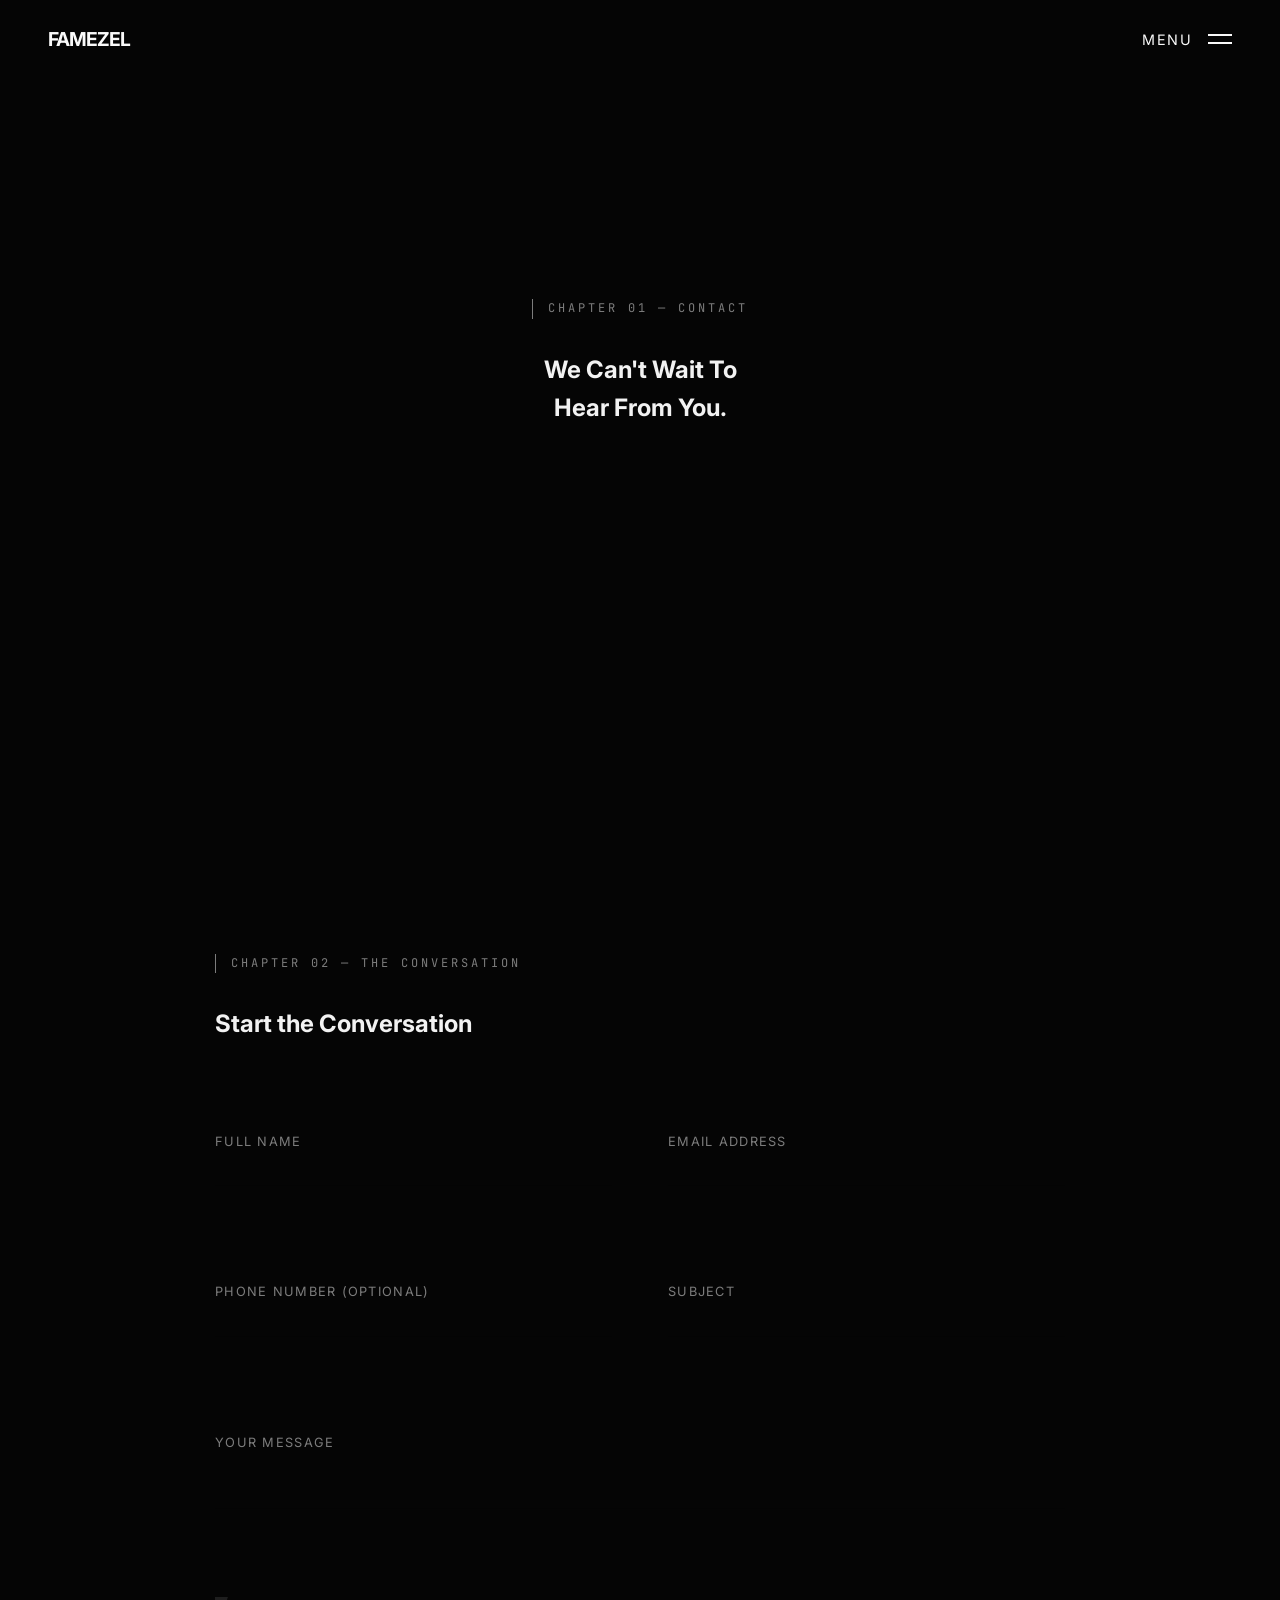
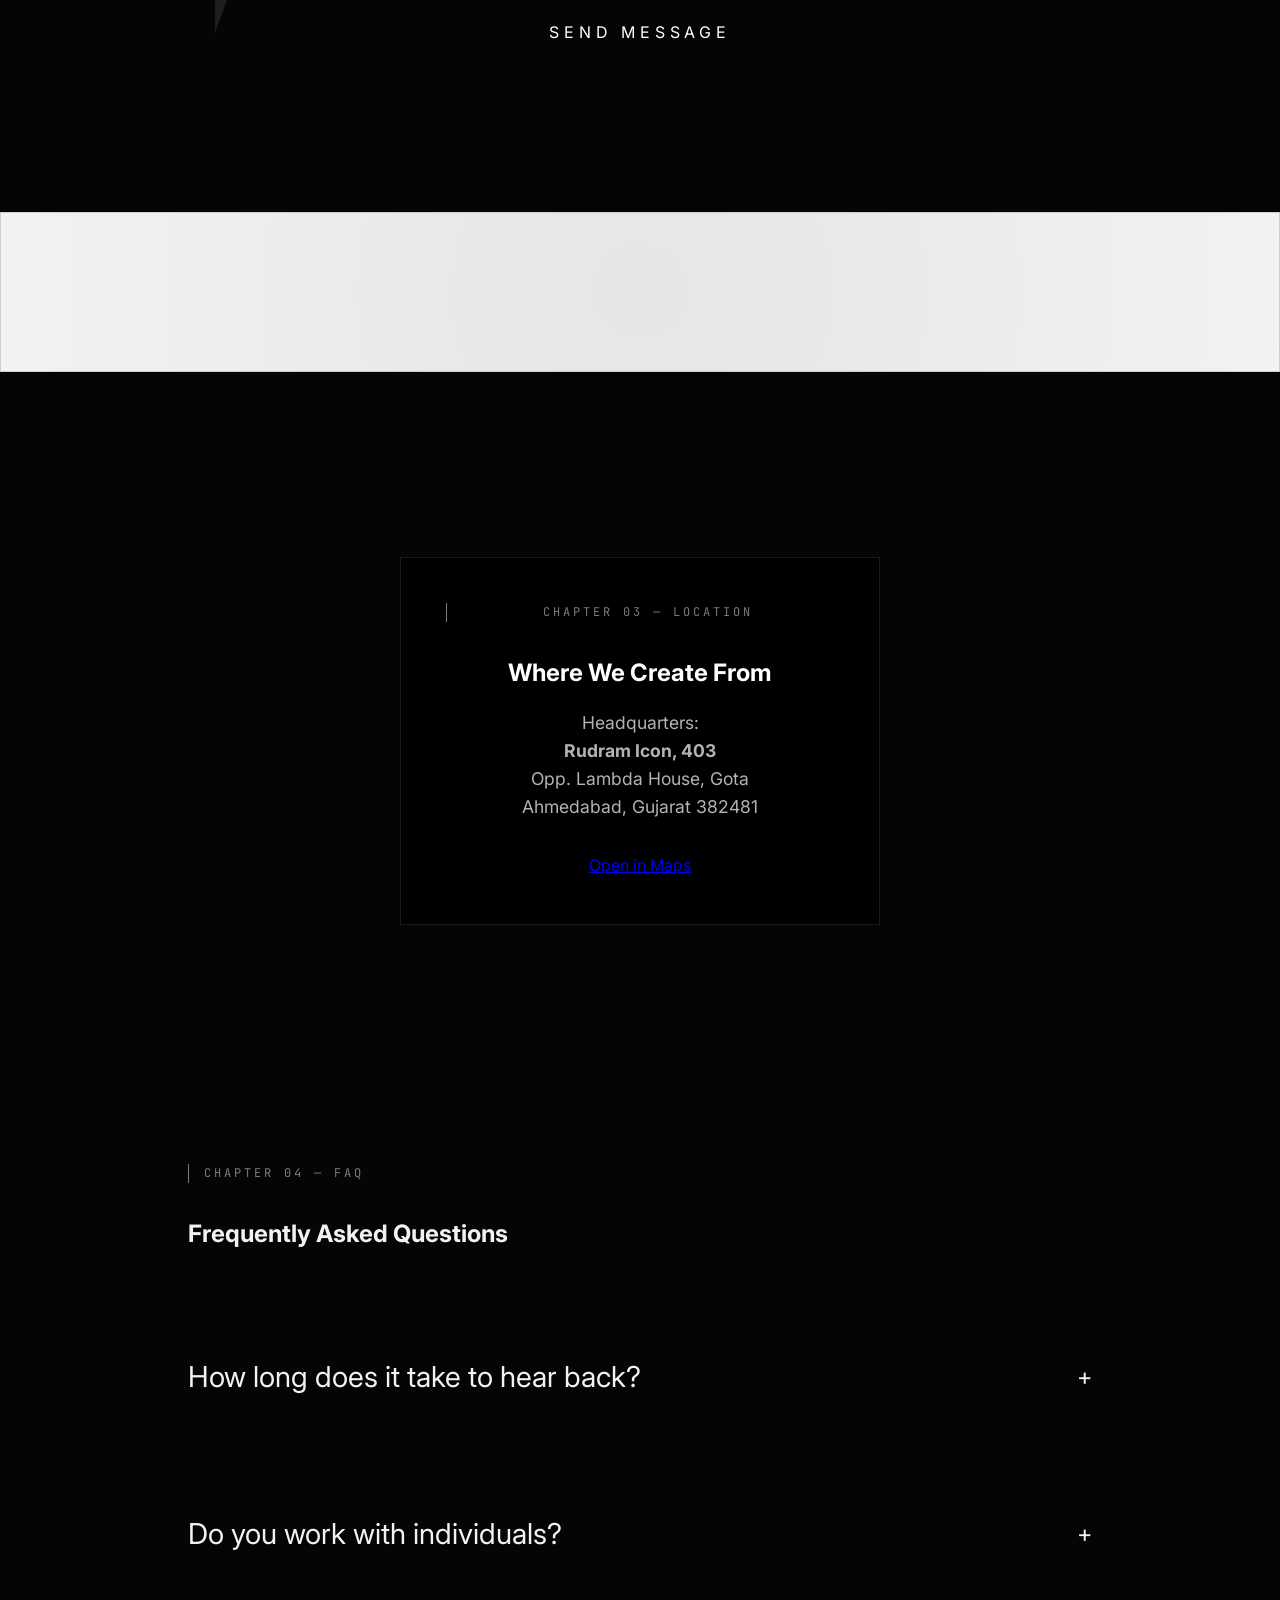
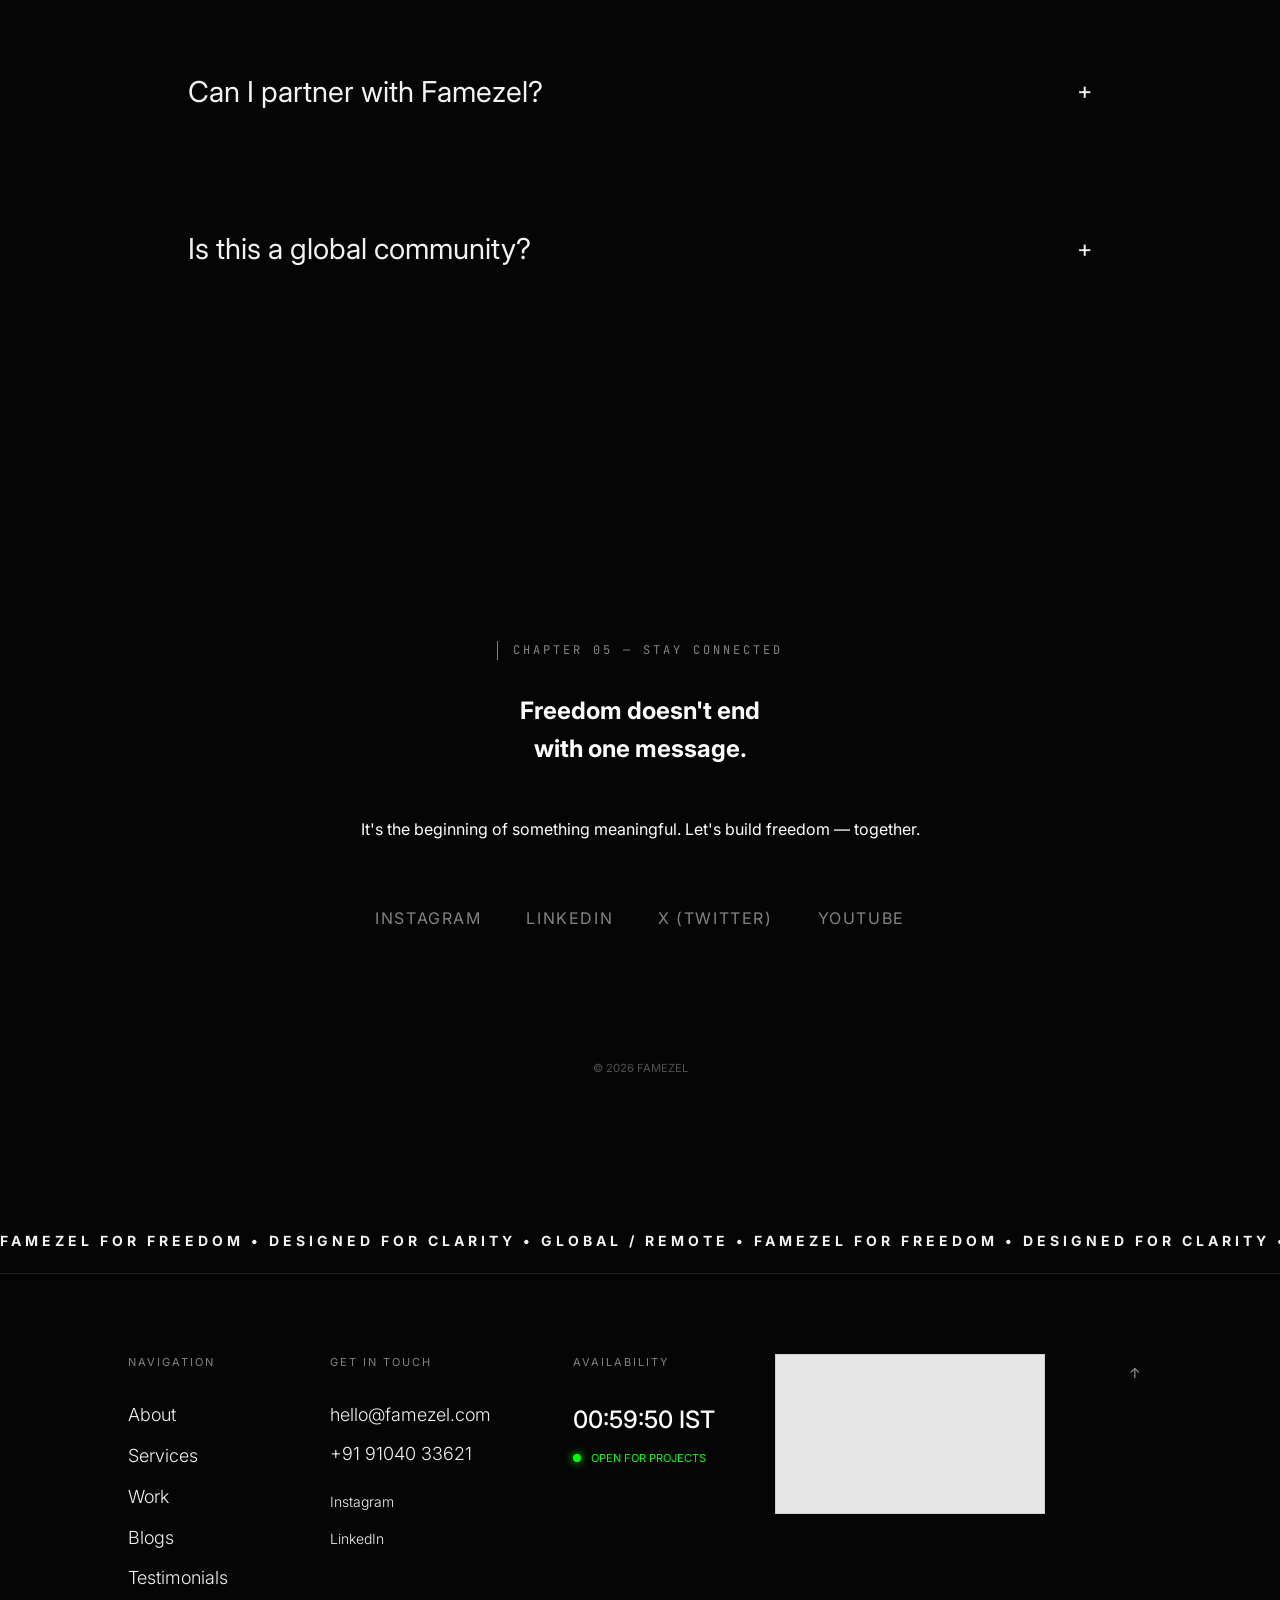
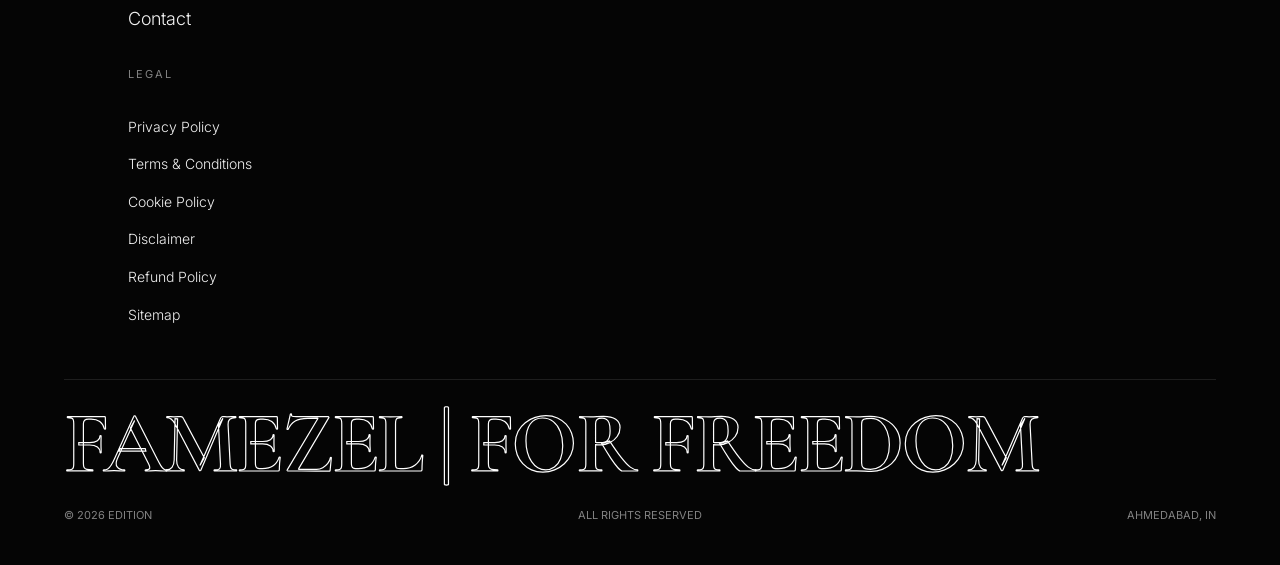
<file: contact.html>
<!DOCTYPE html>
<html lang="en">
<head>
    <meta charset="UTF-8">
    <meta name="viewport" content="width=device-width, initial-scale=1.0">
    <title>Contact Us - FAMEZEL | Get in Touch with Our Creative Team</title>
    <meta name="description" content="Contact FAMEZEL for creative services, partnerships, and collaborations. Reach out to our team in Ahmedabad, Gujarat for branding, design, and digital solutions.">
    <meta name="keywords" content="contact FAMEZEL, creative agency contact, Ahmedabad design studio, get in touch, creative services inquiry">
    <meta name="author" content="FAMEZEL">
    <meta property="og:title" content="Contact Us - FAMEZEL | Get in Touch with Our Creative Team">
    <meta property="og:description" content="Contact FAMEZEL for creative services, partnerships, and collaborations. Reach out to our team in Ahmedabad, Gujarat.">
    <meta property="og:type" content="website">
    <meta property="og:url" content="https://famezel.com/contact.html">
    <meta property="og:image" content="https://famezel.com/assets/og-image-contact.jpg">
    <link rel="canonical" href="https://famezel.com/contact.html">

    <!-- Structured Data -->
    <script type="application/ld+json">
    {
        "@context": "https://schema.org",
        "@type": "ContactPage",
        "name": "Contact FAMEZEL",
        "description": "Contact FAMEZEL for creative services, partnerships, and collaborations. Reach out to our team in Ahmedabad, Gujarat.",
        "url": "https://famezel.com/contact.html",
        "mainEntity": {
            "@type": "Organization",
            "name": "FAMEZEL",
            "address": {
                "@type": "PostalAddress",
                "streetAddress": "403, Rudram Icon, Opp. Lambda House, Gota",
                "addressLocality": "Ahmedabad",
                "addressRegion": "Gujarat",
                "postalCode": "382481",
                "addressCountry": "IN"
            },
            "contactPoint": {
                "@type": "ContactPoint",
                "telephone": "+91-91040-33621",
                "contactType": "customer service",
                "email": "hello@famezel.com",
                "availableLanguage": ["English", "Hindi", "Gujarati"]
            }
        }
    }
    </script>
    
    <!-- Unified System -->
    <link rel="stylesheet" href="style.css">
    
    <!-- Component System -->
    <script src="components.js" defer></script>
    <script src="common.js" defer></script>

    <style>
        /* Contact Page Specific Styles */
        
        /* HERO SECTION */
        .scene-contact-hero { 
            min-height: 90vh; 
            display: flex; 
            flex-direction: column; 
            justify-content: center; 
            align-items: center; 
            text-align: center; 
            padding: 8rem var(--gutter); 
            position: relative; 
        }

        /* FORM SECTION (LIGHT) */
        .scene-form { 
            background-color: var(--light-bg); 
            color: var(--dark-text); 
            padding: 10rem var(--gutter); 
            position: relative; 
        }
        
        .form-container { 
            max-width: 900px; 
            margin: 0 auto; 
            width: 100%; 
        }
        
        .form-grid { 
            display: grid; 
            grid-template-columns: 1fr 1fr; 
            gap: 4rem; 
            margin-top: 4rem; 
        }
        
        .form-full { 
            grid-column: span 2; 
        }
        
        .form-group { 
            position: relative; 
            margin-bottom: 1rem; 
        }
        
        .form-input { 
            width: 100%; 
            background: transparent; 
            border: none; 
            border-bottom: 1px solid rgba(0,0,0,0.2); 
            padding: 1.5rem 0; 
            font-family: var(--font-display); 
            font-size: 1.8rem; 
            outline: none; 
            transition: 0.4s;
            color: var(--dark-text); 
            border-radius: 0;
        }
        
        .form-input::placeholder { 
            color: transparent; 
        }
        
        .form-label { 
            position: absolute; 
            top: 1.5rem; 
            left: 0; 
            font-family: var(--font-mono); 
            font-size: 0.8rem; 
            text-transform: uppercase; 
            letter-spacing: 0.1em; 
            pointer-events: none; 
            transition: 0.4s; 
            opacity: 0.5; 
        }
        
        .form-input:focus + .form-label, 
        .form-input:not(:placeholder-shown) + .form-label { 
            top: -0.5rem; 
            font-size: 0.7rem; 
            opacity: 1; 
            color: #000; 
        }
        
        .form-input:focus { 
            border-bottom-color: #000; 
        }

        /* ANIMATED SEND BUTTON */
        .send-btn {
            background: var(--dark-bg); 
            color: #fff; 
            width: 100%; 
            padding: 1.8rem; 
            border: none;
            font-family: var(--font-mono); 
            text-transform: uppercase; 
            letter-spacing: 0.3em; 
            cursor: pointer; 
            transition: 0.4s; 
            margin-top: 4rem; 
            position: relative; 
            overflow: hidden;
        }
        
        .send-btn::before {
            content: ''; 
            position: absolute; 
            top: 0; 
            left: -100%; 
            width: 100%; 
            height: 100%;
            background: rgba(255,255,255,0.1); 
            transform: skewX(-20deg); 
            transition: 0.5s;
        }
        
        .send-btn:hover { 
            letter-spacing: 0.6em; 
            background: #1a1a1a; 
        }
        
        .send-btn:hover::before { 
            left: 100%; 
        }

        /* MAP SECTION (DARK & INTERACTIVE) */
        .scene-map { 
            height: 90vh; 
            position: relative; 
            background: var(--dark-bg-alt); 
            display: flex; 
            align-items: center; 
            justify-content: center; 
            overflow: hidden;
        }
        
        .map-wrapper { 
            position: absolute; 
            top: 0; 
            left: 0; 
            width: 100%; 
            height: 100%; 
        }
        
        /* Dark Mode Map Hack */
        .map-iframe { 
            width: 100%; 
            height: 100%; 
            border: 0;
            filter: grayscale(1) invert(1) contrast(1.2) brightness(0.8); 
            opacity: 0.6; 
            pointer-events: none; 
        }
        
        .map-overlay {
            position: absolute; 
            top: 0; 
            left: 0; 
            width: 100%; 
            height: 100%;
            background: radial-gradient(circle at center, transparent 0%, rgba(0,0,0,0.8) 100%);
            z-index: 1; 
            pointer-events: none;
        }
        
        .map-content {
            position: absolute; 
            z-index: 4; 
            text-align: center; 
            bottom: 10%;
            background: rgba(0,0,0,0.85); 
            backdrop-filter: blur(10px); 
            padding: 3rem; 
            border: 1px solid rgba(255,255,255,0.1); 
            max-width: 500px; 
            width: 90%;
        }
        
        .address-text { 
            font-family: var(--font-body); 
            opacity: 0.7; 
            font-size: 1.1rem; 
            line-height: 1.6; 
            margin-top: 1rem; 
            color: #fff; 
        }

        /* FAQ SECTION (LIGHT) */
        .scene-faq { 
            background-color: var(--light-bg); 
            color: var(--dark-text); 
            padding: 12rem var(--gutter); 
        }
        
        .faq-list { 
            max-width: 1000px; 
            margin: 0 auto; 
            border-top: 1px solid rgba(0,0,0,0.1); 
        }
        
        .faq-item { 
            border-bottom: 1px solid rgba(0,0,0,0.1); 
            overflow: hidden; 
        }
        
        .faq-question {
            padding: 2.5rem 0; 
            cursor: pointer; 
            display: flex; 
            justify-content: space-between; 
            align-items: center;
            font-family: var(--font-display); 
            font-size: clamp(1.5rem, 3vw, 2rem); 
            transition: color 0.3s;
        }
        
        .faq-question:hover { 
            color: #555; 
        }
        
        .faq-answer { 
            height: 0; 
            opacity: 0; 
            transition: all 0.5s var(--ease-smooth); 
            font-family: var(--font-body); 
            font-size: 1.1rem; 
            line-height: 1.6; 
            max-width: 700px; 
            padding-bottom: 0;
        }
        
        .faq-item.active .faq-answer { 
            height: auto; 
            opacity: 0.7; 
            padding-bottom: 2.5rem; 
        }
        
        .faq-icon { 
            font-family: var(--font-mono); 
            font-size: 1.5rem; 
            transition: transform 0.5s; 
        }
        
        .faq-item.active .faq-icon { 
            transform: rotate(45deg); 
        }

        /* VISION SECTION */
        .scene-vision { 
            height: 80vh; 
            background: var(--dark-bg); 
            display: flex; 
            flex-direction: column; 
            justify-content: center; 
            align-items: center; 
            text-align: center; 
            color: #fff; 
            padding: 0 var(--gutter); 
        }
        
        .social-grid { 
            display: flex; 
            gap: 3rem; 
            margin-top: 4rem; 
            flex-wrap: wrap; 
            justify-content: center; 
        }
        
        .social-link { 
            color: #fff; 
            font-family: var(--font-mono); 
            text-decoration: none; 
            opacity: 0.5; 
            transition: 0.3s; 
            letter-spacing: 0.1em; 
            text-transform: uppercase; 
        }
        
        .social-link:hover { 
            opacity: 1; 
        }

        /* =========================================
           COMPREHENSIVE RESPONSIVE DESIGN
           ========================================= */

        /* Small Mobile Devices (320px - 480px) */
        @media (max-width: 480px) {
            .scene-contact-hero {
                min-height: 80vh;
                padding: 4rem 1rem;
            }
            
            .scene-form {
                padding: 4rem 1rem;
            }
            
            .form-container {
                max-width: 100%;
            }
            
            .form-grid {
                grid-template-columns: 1fr;
                gap: 1.5rem;
                margin-top: 2rem;
            }
            
            .form-full {
                grid-column: span 1;
            }
            
            .form-input {
                font-size: 1.2rem;
                padding: 0.8rem 0;
            }
            
            .form-label {
                font-size: 0.65rem;
                top: 0.8rem;
            }
            
            .form-input:focus + .form-label,
            .form-input:not(:placeholder-shown) + .form-label {
                top: -0.4rem;
                font-size: 0.6rem;
            }
            
            .send-btn {
                margin-top: 2.5rem;
                padding: 1rem;
                font-size: 0.8rem;
                letter-spacing: 0.2em;
            }
            
            .send-btn:hover {
                letter-spacing: 0.4em;
            }
            
            .scene-map {
                height: 60vh;
            }
            
            .map-content {
                bottom: 0;
                width: 100%;
                max-width: 100%;
                border: none;
                border-top: 1px solid rgba(255,255,255,0.1);
                padding: 1.5rem 1rem;
                background: rgba(0,0,0,0.95);
            }
            
            .address-text {
                font-size: 1rem;
                line-height: 1.5;
            }
            
            .scene-faq {
                padding: 4rem 1rem;
            }
            
            .faq-question {
                padding: 1.2rem 0;
                font-size: 1.1rem;
            }
            
            .faq-answer {
                font-size: 0.95rem;
                max-width: 100%;
                padding-bottom: 1.5rem;
            }
            
            .faq-icon {
                font-size: 1.2rem;
            }
            
            .scene-vision {
                height: auto;
                padding: 4rem 1rem;
            }
            
            .social-grid {
                gap: 1rem;
                flex-direction: column;
                margin-top: 2.5rem;
            }
            
            .social-link {
                font-size: 0.8rem;
            }
        }

        /* Standard Mobile (481px - 768px) */
        @media (min-width: 481px) and (max-width: 768px) {
            .scene-contact-hero {
                min-height: 85vh;
                padding: 5rem 1.5rem;
            }
            
            .scene-form {
                padding: 6rem 1.5rem;
            }
            
            .form-grid {
                grid-template-columns: 1fr;
                gap: 2rem;
                margin-top: 2.5rem;
            }
            
            .form-full {
                grid-column: span 1;
            }
            
            .form-input {
                font-size: 1.4rem;
                padding: 1rem 0;
            }
            
            .form-label {
                font-size: 0.7rem;
                top: 1rem;
            }
            
            .form-input:focus + .form-label,
            .form-input:not(:placeholder-shown) + .form-label {
                top: -0.5rem;
                font-size: 0.65rem;
            }
            
            .send-btn {
                margin-top: 3rem;
                padding: 1.2rem;
                font-size: 0.9rem;
                letter-spacing: 0.25em;
            }
            
            .send-btn:hover {
                letter-spacing: 0.5em;
            }
            
            .scene-map {
                height: 70vh;
            }
            
            .map-content {
                bottom: 0;
                width: 100%;
                max-width: 100%;
                border: none;
                border-top: 1px solid rgba(255,255,255,0.1);
                padding: 2rem 1.5rem;
                background: rgba(0,0,0,0.95);
            }
            
            .address-text {
                font-size: 1.05rem;
                line-height: 1.6;
            }
            
            .scene-faq {
                padding: 6rem 1.5rem;
            }
            
            .faq-question {
                padding: 1.5rem 0;
                font-size: 1.3rem;
            }
            
            .faq-answer {
                font-size: 1rem;
                max-width: 100%;
                padding-bottom: 2rem;
            }
            
            .faq-icon {
                font-size: 1.3rem;
            }
            
            .scene-vision {
                height: auto;
                padding: 6rem 1.5rem;
            }
            
            .social-grid {
                gap: 1.5rem;
                flex-direction: column;
                margin-top: 3rem;
            }
        }

        /* Tablets Portrait (769px - 1024px) */
        @media (min-width: 769px) and (max-width: 1024px) {
            .scene-contact-hero {
                min-height: 88vh;
                padding: 6rem 2rem;
            }
            
            .scene-form {
                padding: 8rem 2rem;
            }
            
            .form-container {
                max-width: 800px;
            }
            
            .form-grid {
                grid-template-columns: 1fr 1fr;
                gap: 3rem;
                margin-top: 3.5rem;
            }
            
            .form-full {
                grid-column: span 2;
            }
            
            .form-input {
                font-size: 1.6rem;
                padding: 1.3rem 0;
            }
            
            .send-btn {
                margin-top: 3.5rem;
                padding: 1.5rem;
                font-size: 0.95rem;
            }
            
            .scene-map {
                height: 85vh;
            }
            
            .map-content {
                bottom: 8%;
                max-width: 450px;
                padding: 2.5rem;
            }
            
            .scene-faq {
                padding: 8rem 2rem;
            }
            
            .faq-question {
                padding: 2rem 0;
                font-size: 1.6rem;
            }
            
            .faq-answer {
                font-size: 1.05rem;
                padding-bottom: 2.2rem;
            }
            
            .scene-vision {
                height: 75vh;
                padding: 0 2rem;
            }
            
            .social-grid {
                gap: 2.5rem;
                flex-wrap: wrap;
                justify-content: center;
                margin-top: 3.5rem;
            }
        }

        /* Tablets Landscape & Small Laptops (1025px - 1440px) */
        @media (min-width: 1025px) and (max-width: 1440px) {
            .scene-contact-hero {
                min-height: 90vh;
                padding: 7rem 3rem;
            }
            
            .scene-form {
                padding: 9rem 3rem;
            }
            
            .form-container {
                max-width: 850px;
            }
            
            .form-grid {
                grid-template-columns: 1fr 1fr;
                gap: 3.5rem;
                margin-top: 4rem;
            }
            
            .form-input {
                font-size: 1.7rem;
                padding: 1.4rem 0;
            }
            
            .send-btn {
                margin-top: 4rem;
                padding: 1.6rem;
                font-size: 1rem;
            }
            
            .scene-map {
                height: 88vh;
            }
            
            .map-content {
                bottom: 10%;
                max-width: 480px;
                padding: 2.8rem;
            }
            
            .scene-faq {
                padding: 10rem 3rem;
            }
            
            .faq-question {
                padding: 2.2rem 0;
                font-size: 1.8rem;
            }
            
            .faq-answer {
                font-size: 1.1rem;
                padding-bottom: 2.5rem;
            }
            
            .scene-vision {
                height: 78vh;
                padding: 0 3rem;
            }
            
            .social-grid {
                gap: 2.8rem;
                margin-top: 4rem;
            }
        }

        /* Large Desktops & Wide Screens (1441px+) */
        @media (min-width: 1441px) {
            .scene-contact-hero {
                min-height: 90vh;
                padding: 8rem 4rem;
            }
            
            .scene-form {
                padding: 10rem 4rem;
            }
            
            .form-container {
                max-width: 900px;
            }
            
            .form-grid {
                grid-template-columns: 1fr 1fr;
                gap: 4rem;
                margin-top: 4rem;
            }
            
            .form-input {
                font-size: 1.8rem;
                padding: 1.5rem 0;
            }
            
            .send-btn {
                margin-top: 4rem;
                padding: 1.8rem;
                font-size: 1rem;
            }
            
            .scene-map {
                height: 90vh;
            }
            
            .map-content {
                bottom: 10%;
                max-width: 500px;
                padding: 3rem;
            }
            
            .scene-faq {
                padding: 12rem 4rem;
            }
            
            .faq-question {
                padding: 2.5rem 0;
                font-size: 2rem;
            }
            
            .faq-answer {
                font-size: 1.1rem;
                padding-bottom: 2.5rem;
            }
            
            .scene-vision {
                height: 80vh;
                padding: 0 4rem;
            }
            
            .social-grid {
                gap: 3rem;
                margin-top: 4rem;
            }
        }

        /* Legacy Support - Tablet & Mobile Styles */
        @media (max-width: 1024px) {
            .scene-form, .scene-faq { 
                padding: 6rem var(--gutter); 
            }
            .form-grid { 
                gap: 2rem; 
                margin-top: 3rem; 
            }
        }

        @media (max-width: 768px) {
            /* Form Stacking */
            .form-grid { 
                grid-template-columns: 1fr; 
                margin-top: 2rem; 
                gap: 2rem; 
            }
            .form-full { 
                grid-column: span 1; 
            }
            .form-input { 
                font-size: 1.4rem; 
                padding: 1rem 0; 
            }
            .send-btn { 
                margin-top: 3rem; 
                padding: 1.2rem; 
                font-size: 0.9rem; 
            }

            /* Map Content */
            .map-content { 
                bottom: 0; 
                width: 100%; 
                max-width: 100%; 
                border: none; 
                border-top: 1px solid rgba(255,255,255,0.1); 
                padding: 2rem 1.5rem; 
                background: rgba(0,0,0,0.95);
            }
            .scene-map { 
                height: 70vh; 
            }

            /* FAQ */
            .faq-question { 
                padding: 1.5rem 0; 
                font-size: 1.3rem; 
            }
            .faq-answer { 
                font-size: 1rem; 
                max-width: 100%; 
            }
            .scene-faq { 
                padding: 6rem var(--gutter); 
            }

            /* Vision / Footer */
            .scene-vision { 
                height: auto; 
                padding: 6rem var(--gutter); 
            }
            .social-grid { 
                gap: 1.5rem; 
                flex-direction: column; 
            }
        }
    </style>
</head>
<body>
    <main>
        <!-- Hero Section -->
        <section class="scene-contact-hero">
            <div class="chapter-marker">Chapter 01 — Contact</div>
            <h1 class="display-xl split-text">We Can't Wait To<br>Hear From You.</h1>
            <div class="text-lead fade-up" style="margin-top: 2rem;">
                <p>Reach out to learn how Famezel For Freedom can help you create new growth, unlock your voice, and build without limits.</p>
            </div>
            <a href="#form-zone" class="btn-primary fade-up">Get in Touch</a>
        </section>

        <!-- Form Section -->
        <div class="light-section" id="form-zone">
            <section class="scene-form">
                <div class="form-container">
                    <div class="chapter-marker" style="color: var(--dark-text); border-color: var(--dark-text);">Chapter 02 — The Conversation</div>
                    <h2 class="display-lg" style="margin-bottom: 2rem;">Start the Conversation</h2>
                    
                    <form>
                        <div class="form-grid">
                            <div class="form-group">
                                <input type="text" class="form-input" placeholder=" " required>
                                <label class="form-label">Full Name</label>
                            </div>
                            <div class="form-group">
                                <input type="email" class="form-input" placeholder=" " required>
                                <label class="form-label">Email Address</label>
                            </div>
                            <div class="form-group">
                                <input type="tel" class="form-input" placeholder=" ">
                                <label class="form-label">Phone Number (Optional)</label>
                            </div>
                            <div class="form-group">
                                <input type="text" class="form-input" placeholder=" " required>
                                <label class="form-label">Subject</label>
                            </div>
                            <div class="form-group form-full">
                                <textarea class="form-input" placeholder=" " style="resize: none; height: 100px;" required></textarea>
                                <label class="form-label">Your Message</label>
                            </div>
                        </div>
                        <button type="submit" class="send-btn">Send Message</button>
                    </form>
                </div>
            </section>
        </div>

        <!-- Map Section -->
        <section class="scene-map">
            <div class="map-wrapper">
                <iframe 
                    class="map-iframe"
                    src="https://www.google.com/maps/embed?pb=!1m18!1m12!1m3!1d3670.5358686641973!2d72.53181831496877!3d23.077471984925343!2m3!1f0!2f0!3f0!3m2!1i1024!2i768!4f13.1!3m3!1m2!1s0x395e83492723c6d3%3A0x7e7c6b9070f8007!2sRudram%20Icon!5e0!3m2!1sen!2sin!4v1678888888888!5m2!1sen!2sin"
                    allowfullscreen="" loading="lazy">
                </iframe>
                <div class="map-overlay"></div>
            </div>
            
            <div class="map-content">
                <div class="chapter-marker">Chapter 03 — Location</div>
                <h2 class="display-lg" style="color: #fff;">Where We Create From</h2>
                <div class="address-text">
                    Headquarters:<br>
                    <strong>Rudram Icon, 403</strong><br>
                    Opp. Lambda House, Gota<br>
                    Ahmedabad, Gujarat 382481
                </div>
                <a href="https://goo.gl/maps/xyz" target="_blank" class="btn-primary" style="margin-top: 2rem; display: inline-block;">Open in Maps</a>
            </div>
        </section>

        <!-- FAQ Section -->
        <div class="light-section">
            <section class="scene-faq">
                <div class="container" style="max-width: 1000px; margin: 0 auto;">
                    <div class="chapter-marker" style="color: var(--dark-text); border-color: var(--dark-text);">Chapter 04 — FAQ</div>
                    <h2 class="display-lg" style="margin-bottom: 4rem;">Frequently Asked Questions</h2>
                    
                    <div class="faq-list">
                        <div class="faq-item">
                            <div class="faq-question">
                                <span>How long does it take to hear back?</span>
                                <span class="faq-icon">+</span>
                            </div>
                            <div class="faq-answer">
                                We typically respond within 24–48 hours. We value every transmission and ensure it reaches the right team member.
                            </div>
                        </div>

                        <div class="faq-item">
                            <div class="faq-question">
                                <span>Do you work with individuals?</span>
                                <span class="faq-icon">+</span>
                            </div>
                            <div class="faq-answer">
                                Yes. We work with individuals, creators, startups, and purpose-driven organizations. Freedom is for everyone.
                            </div>
                        </div>

                        <div class="faq-item">
                            <div class="faq-question">
                                <span>Can I partner with Famezel?</span>
                                <span class="faq-icon">+</span>
                            </div>
                            <div class="faq-answer">
                                Absolutely. If your values align with freedom, creativity, and impact, we'd love to explore collaboration opportunities.
                            </div>
                        </div>

                        <div class="faq-item">
                            <div class="faq-question">
                                <span>Is this a global community?</span>
                                <span class="faq-icon">+</span>
                            </div>
                            <div class="faq-answer">
                                100%. Famezel For Freedom connects voices across borders, creating a unified network of creative expression.
                            </div>
                        </div>
                    </div>
                </div>
            </section>
        </div>

        <!-- Vision Section -->
        <section class="scene-vision">
            <div class="chapter-marker">Chapter 05 — Stay Connected</div>
            <h2 class="display-xl split-text">Freedom doesn't end<br>with one message.</h2>
            <div style="margin-top: 3rem;">
                <p class="text-lead">It's the beginning of something meaningful. Let's build freedom — together.</p>
                <div class="social-grid">
                    <a href="#" class="social-link">Instagram</a>
                    <a href="#" class="social-link">LinkedIn</a>
                    <a href="#" class="social-link">X (Twitter)</a>
                    <a href="#" class="social-link">YouTube</a>
                </div>
            </div>
            <div style="margin-top: 8rem; font-size: 0.7rem; opacity: 0.3; font-family: var(--font-mono);">© 2026 FAMEZEL</div>
        </section>
    </main>

    <!-- Contact Page Specific JavaScript -->
    <script>
        // FAQ Accordion functionality
        document.addEventListener('DOMContentLoaded', function() {
            const faqItems = document.querySelectorAll('.faq-item');
            
            faqItems.forEach(item => {
                const question = item.querySelector('.faq-question');
                question.addEventListener('click', () => {
                    // Close other items
                    faqItems.forEach(otherItem => {
                        if (otherItem !== item) {
                            otherItem.classList.remove('active');
                        }
                    });
                    
                    // Toggle current item
                    item.classList.toggle('active');
                });
            });
        });
    </script>

</body>
</html>
</file>
<file: style.css>
/* =========================================
   FAMEZEL GLOBAL DESIGN SYSTEM
   UNIFIED ACROSS ALL PAGES
   ========================================= */

/* Font Loading - Centralized */
@import url('https://fonts.googleapis.com/css2?family=Cormorant+Garamond:ital,wght@0,300;0,400;0,600;1,400&family=Inter:wght@300;400;500;700&family=JetBrains+Mono:wght@100;400&display=swap');

/* CSS Variables - Master Design System */
:root {
    /* Colors - Void Theme */
    --c-void: #050505;
    --c-void-depth: #0a0a0a;
    --c-paper: #F2F2F2;
    --c-ink: #050505;
    --c-accent: #ee2a7b;

    /* The Instagram Creator Gradient */
    --ig-gradient: linear-gradient(45deg, #f9ce34, #ee2a7b, #6228d7);
    --ig-gradient-glow: linear-gradient(45deg, rgba(249, 206, 52, 0.3), rgba(238, 42, 123, 0.3), rgba(98, 40, 215, 0.3));

    /* Typography */
    --f-header: 'Cormorant Garamond', serif;
    --f-body: 'Inter', sans-serif;
    --f-tech: 'JetBrains Mono', monospace;
    --f-ui: 'Manrope', sans-serif;

    /* Layout */
    --ease-cinematic: cubic-bezier(0.19, 1, 0.22, 1);
    --site-width: 1400px;
    --gutter: clamp(1.5rem, 5vw, 4rem);
    --z-header: 10000;
    --z-cursor: 11000;
}

/* Global Reset */
* {
    margin: 0;
    padding: 0;
    box-sizing: border-box;
    -webkit-font-smoothing: antialiased;
}

/* Base Body Styles */
body {
    background-color: var(--c-void);
    color: var(--c-paper);
    font-family: var(--f-body);
    overflow-x: hidden;
    line-height: 1.6;
}

/* Hide Scrollbar */
::-webkit-scrollbar {
    display: none;
}

/* Global Typography System */
.chapter-marker {
    font-family: var(--f-tech);
    font-size: 0.75rem;
    letter-spacing: 0.25em;
    text-transform: uppercase;
    margin-bottom: 2rem;
    display: block;
    opacity: 0.5;
    border-left: 1px solid currentColor;
    padding-left: 15px;
}

.h-hero {
    font-family: var(--f-header);
    font-size: clamp(3.5rem, 6.5vw, 8rem);
    line-height: 1.1;
    font-weight: 300;
    margin-bottom: 3rem;
    letter-spacing: -0.03em;
    overflow: visible;
}

.h-sub {
    font-family: var(--f-header);
    font-size: clamp(2.5rem, 5vw, 4.5rem);
    line-height: 1.2;
    margin-bottom: 2rem;
    overflow: visible;
}

.p-lead {
    font-size: clamp(1.1rem, 1.3vw, 1.5rem);
    line-height: 1.6;
    max-width: 650px;
    opacity: 0.8;
    font-weight: 300;
    margin: 0 auto;
}

/* Instagram Gradient Effects */
.stroke-gradient {
    -webkit-text-stroke: 2px transparent;
    background: var(--ig-gradient);
    -webkit-background-clip: text;
    background-clip: text;
    color: transparent;
    display: inline-block;
}

/* Button System */
.btn-outline,
.btn-hero,
.final-btn {
    padding: 1rem 3rem;
    background: transparent;
    border: 1px solid;
    border-image: var(--ig-gradient) 1;
    color: #fff;
    font-family: var(--f-tech);
    text-transform: uppercase;
    letter-spacing: 0.3em;
    cursor: pointer;
    text-decoration: none;
    transition: all 0.4s ease;
    font-size: 0.75rem;
    display: inline-block;
    position: relative;
    background-size: 200% 200%;
}

.btn-outline:hover,
.btn-hero:hover,
.final-btn:hover {
    letter-spacing: 0.6em;
    border-image: linear-gradient(45deg, #f9ce34, #ee2a7b, #6228d7, #f9ce34, #ee2a7b) 1;
    animation: gradientShift 1.5s ease-in-out infinite;
}

@keyframes gradientShift {
    0% { border-image: linear-gradient(45deg, #f9ce34, #ee2a7b, #6228d7) 1; }
    25% { border-image: linear-gradient(90deg, #ee2a7b, #6228d7, #f9ce34) 1; }
    50% { border-image: linear-gradient(135deg, #6228d7, #f9ce34, #ee2a7b) 1; }
    75% { border-image: linear-gradient(180deg, #f9ce34, #6228d7, #ee2a7b) 1; }
    100% { border-image: linear-gradient(45deg, #f9ce34, #ee2a7b, #6228d7) 1; }
}

/* Animation Classes */
.line-mask {
    overflow: hidden;
    display: inline-block;
    vertical-align: top;
    padding-bottom: 0.2em;
}

.line-mask-inner {
    display: block;
    transform: translateY(110%);
    will-change: transform;
}

.fade-up {
    opacity: 0;
    transform: translateY(40px);
    will-change: opacity, transform;
}

/* Atmospheric Effects */
.grain {
    position: fixed;
    top: 0;
    left: 0;
    width: 100%;
    height: 100%;
    background: url("data:image/svg+xml,%3Csvg viewBox='0 0 400 400' xmlns='http://www.w3.org/2000/svg'%3E%3Cfilter id='noiseFilter'%3E%3CfeTurbulence type='fractalNoise' baseFrequency='0.9' numOctaves='3' stitchTiles='stitch'/%3E%3C/filter%3E%3Crect width='100%25' height='100%25' filter='url(%23noiseFilter)' opacity='1'/%3E%3C/svg%3E");
    opacity: 0.05;
    pointer-events: none;
    z-index: 999;
}

#dust-canvas {
    position: fixed;
    top: 0;
    left: 0;
    width: 100%;
    height: 100%;
    z-index: -1;
    opacity: 0.2;
    pointer-events: none;
}

/* Progress Bar */
.scroll-progress {
    position: fixed;
    top: 0;
    left: 0;
    width: 0%;
    height: 3px;
    background: var(--ig-gradient);
    z-index: var(--z-header);
}

/* Utility Classes */
.text-center { text-align: center; }
.mt-1 { margin-top: 1rem; }
.mt-2 { margin-top: 2rem; }
.mt-3 { margin-top: 3rem; }
.mt-4 { margin-top: 4rem; }
.mb-1 { margin-bottom: 1rem; }
.mb-2 { margin-bottom: 2rem; }
.mb-4 { margin-bottom: 4rem; }

/* Container System */
.container {
    width: min(90%, var(--site-width));
    margin: 0 auto;
    padding: 0 var(--gutter);
}

/* =========================================
   RESPONSIVE DESIGN SYSTEM
   Mobile-First Approach
   ========================================= */

/* Small Mobile Devices (320px+) */
@media (max-width: 480px) {
    :root {
        --gutter: 1rem;
    }
    
    html, body {
        overflow-x: hidden;
    }
    
    .h-hero {
        font-size: clamp(2rem, 8vw, 2.8rem);
        line-height: 1.2;
        letter-spacing: -0.02em;
        margin-bottom: 2rem;
    }
    
    .h-sub {
        font-size: clamp(1.6rem, 6vw, 2.2rem);
        line-height: 1.25;
        margin-bottom: 1.5rem;
    }
    
    .p-lead {
        font-size: 0.95rem;
        max-width: 95%;
        line-height: 1.5;
    }
    
    .chapter-marker {
        font-size: 0.6rem;
        margin-bottom: 1.2rem;
        padding-left: 12px;
    }
    
    .container {
        width: 95%;
        padding: 0 1rem;
    }
}

/* Standard Mobile (481px - 768px) */
@media (min-width: 481px) and (max-width: 768px) {
    :root {
        --gutter: 1.5rem;
    }
    
    html, body {
        overflow-x: hidden;
    }
    
    .h-hero {
        font-size: clamp(2.3rem, 9vw, 3.2rem);
        line-height: 1.15;
        letter-spacing: -0.02em;
        margin-bottom: 2.5rem;
    }
    
    .h-sub {
        font-size: clamp(1.9rem, 7vw, 2.6rem);
        line-height: 1.2;
        margin-bottom: 1.8rem;
    }
    
    .p-lead {
        font-size: 1rem;
        max-width: 92%;
        line-height: 1.6;
    }
    
    .chapter-marker {
        font-size: 0.65rem;
        margin-bottom: 1.4rem;
        padding-left: 14px;
    }
    
    .container {
        width: 92%;
        padding: 0 1.5rem;
    }
}

/* Tablets Portrait (769px - 1024px) */
@media (min-width: 769px) and (max-width: 1024px) {
    :root {
        --gutter: 2rem;
    }
    
    .h-hero {
        font-size: clamp(3rem, 6vw, 4.5rem);
        line-height: 1.1;
        margin-bottom: 2.8rem;
    }
    
    .h-sub {
        font-size: clamp(2.2rem, 4.5vw, 3.2rem);
        line-height: 1.2;
        margin-bottom: 2rem;
    }
    
    .p-lead {
        font-size: 1.1rem;
        max-width: 85%;
    }
    
    .container {
        width: 88%;
        padding: 0 2rem;
    }
}

/* Tablets Landscape & Small Laptops (1025px - 1440px) */
@media (min-width: 1025px) and (max-width: 1440px) {
    :root {
        --gutter: 3rem;
    }
    
    .h-hero {
        font-size: clamp(4rem, 6.5vw, 6rem);
        line-height: 1.1;
        margin-bottom: 3rem;
    }
    
    .h-sub {
        font-size: clamp(2.8rem, 5vw, 4rem);
        line-height: 1.2;
        margin-bottom: 2.2rem;
    }
    
    .p-lead {
        font-size: 1.2rem;
        max-width: 75%;
    }
    
    .container {
        width: 85%;
        padding: 0 3rem;
    }
}

/* Large Desktops & Wide Screens (1441px+) */
@media (min-width: 1441px) {
    :root {
        --gutter: 4rem;
    }
    
    .h-hero {
        font-size: clamp(5rem, 6.5vw, 8rem);
        line-height: 1.1;
        margin-bottom: 3rem;
    }
    
    .h-sub {
        font-size: clamp(3.5rem, 5vw, 4.5rem);
        line-height: 1.2;
        margin-bottom: 2.5rem;
    }
    
    .p-lead {
        font-size: 1.4rem;
        max-width: 70%;
    }
    
    .container {
        width: 80%;
        padding: 0 4rem;
    }
}

/* Legacy Mobile Support (max-width: 768px) - Maintained for compatibility */
@media (max-width: 768px) {
    html, body {
        overflow-x: hidden;
    }
    
    .h-hero {
        font-size: clamp(2.3rem, 9vw, 3.2rem);
        line-height: 1.15;
        letter-spacing: -0.02em;
    }
    
    .h-sub {
        font-size: clamp(1.9rem, 7vw, 2.6rem);
        line-height: 1.2;
    }
    
    .p-lead {
        font-size: 1rem;
        max-width: 92%;
    }
    
    .chapter-marker {
        font-size: 0.65rem;
        margin-bottom: 1.4rem;
    }
}
</file>
